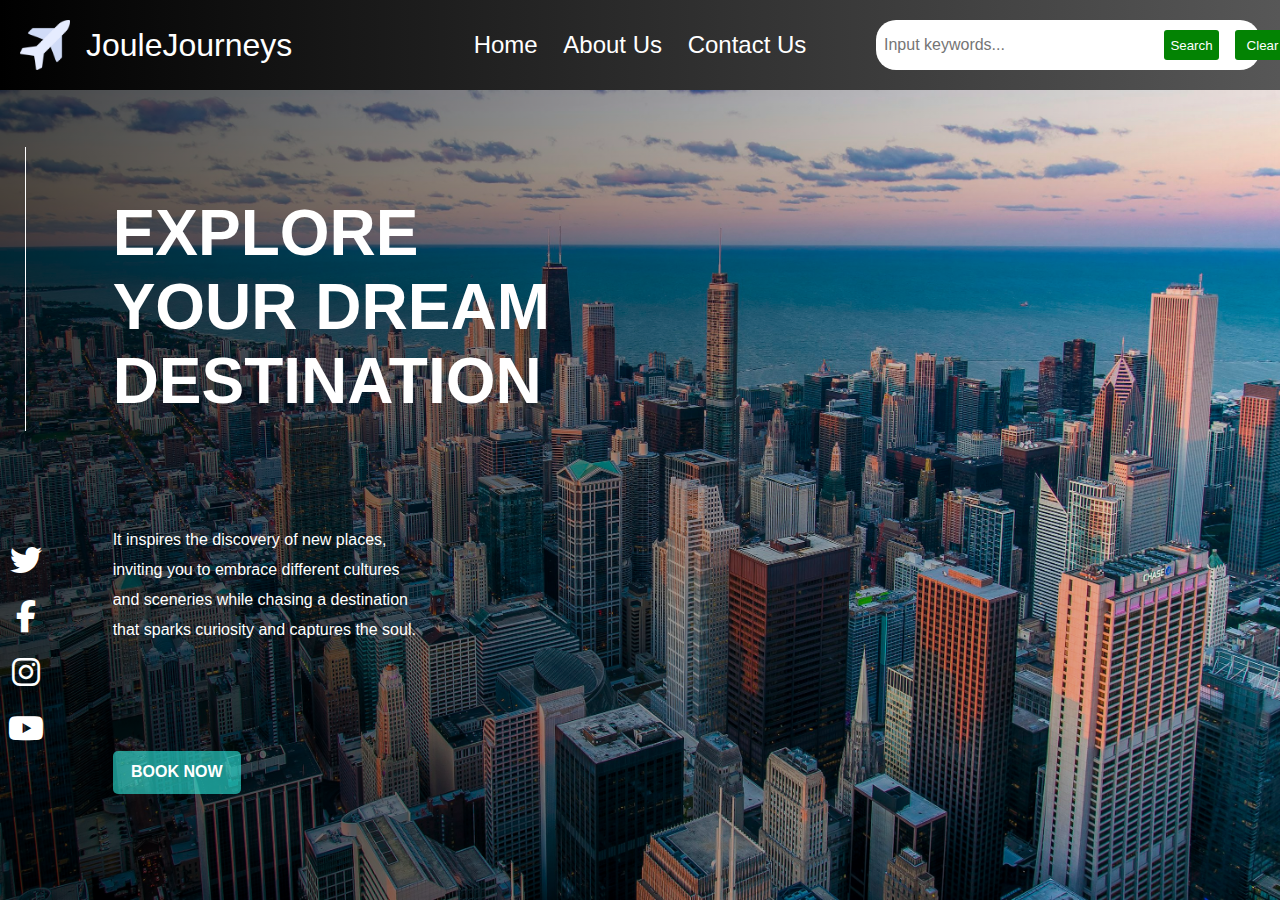
<file: index.html>
<html lang="en">
  <head>
    <meta charset="UTF-8" />
    <meta name="viewport" content="width=device-width, initial-scale=1.0" />
    <link rel="stylesheet" href="styles.css" />
    <link rel="stylesheet" href="indexStyles.css" />
    <link
      rel="stylesheet"
      href="https://cdnjs.cloudflare.com/ajax/libs/font-awesome/6.5.0/css/all.min.css"
    />
    <title>JouleJourneys: Home</title>
  </head>
  <body>
    <!-- NAVBAR -->
    <nav class="navbar">
      <div class="nav-left">
        <div class="airplane-container">
          <img
            src="images/airplane.png"
            alt="site logo"
            height="50px"
            width="50px"
          />
        </div>
        <div class="site-name">JouleJourneys</div>
      </div>
      <div class="nav-center">
        <a href="index.html">Home</a>
        <a href="about.html">About Us</a>
        <a href="contact.html">Contact Us</a>
      </div>
      <div class="nav-right">
        <div class="search-bar-container">
          <input
            type="text"
            class="search-input"
            placeholder="Input keywords..."
            id="search-input-id"
          />
        </div>
        <div class="search-btn-container">
          <div>
            <button
              type="button"
              onclick="searchRecommendation()"
              class="search-btns"
            >
              Search
            </button>
          </div>
          <div>
            <button
              type="button"
              onclick="clearRecommendation()"
              class="search-btns"
            >
              Clear
            </button>
          </div>
        </div>
      </div>
    </nav>
    <!-- MAIN SECTION -->
    <section class="main-body">
      <div class="section-links">
        <div class="vertical-line"></div>
        <div class="links-container">
          <i class="fa-brands fa-twitter"></i>
          <i class="fa-brands fa-facebook-f"></i>
          <i class="fa-brands fa-instagram"></i>
          <i class="fa-brands fa-youtube"></i>
        </div>
      </div>
      <div class="section-main">
        <div class="main-left-intro">
          <div class="desc-big">EXPLORE YOUR DREAM DESTINATION</div>
          <div class="desc-small">
            It inspires the discovery of new places, inviting you to embrace
            different cultures and sceneries while chasing a destination that
            sparks curiosity and captures the soul.
          </div>
          <button class="book-now-btn" type="button">BOOK NOW</button>
        </div>
        <div class="main-right-results">
          <div
            class="all-results-container"
            id="all-results-container-id"
          ></div>
        </div>
      </div>
    </section>
    <script src="script.js"></script>
  </body>
</html>
</file>
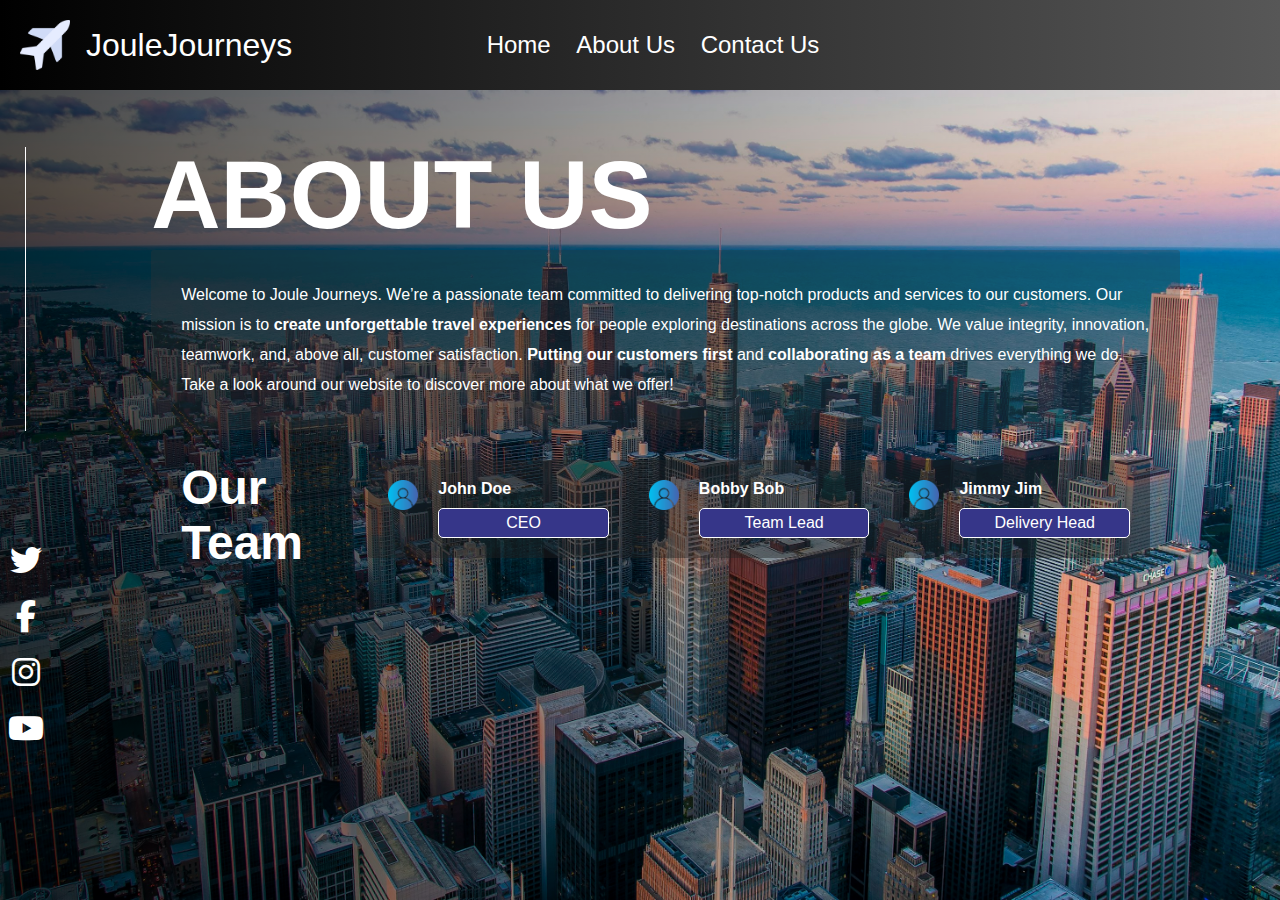
<file: about.html>
<html lang="en">
  <head>
    <meta charset="UTF-8" />
    <meta name="viewport" content="width=device-width, initial-scale=1.0" />
    <title>JouleJourneys: About Us</title>
    <link rel="stylesheet" href="styles.css" />
    <link rel="stylesheet" href="aboutStyles.css" />
    <link
      rel="stylesheet"
      href="https://cdnjs.cloudflare.com/ajax/libs/font-awesome/6.5.0/css/all.min.css"
    />
  </head>
  <body>
    <!-- NAVBAR -->
    <nav class="navbar-other">
      <div class="nav-left">
        <div class="airplane-container">
          <img
            src="images/airplane.png"
            alt="site logo"
            height="50px"
            width="50px"
          />
        </div>
        <div class="site-name">JouleJourneys</div>
      </div>
      <div class="nav-center-other">
        <a href="index.html">Home</a>
        <a href="about.html">About Us</a>
        <a href="contact.html">Contact Us</a>
      </div>
    </nav>
    <!-- MAIN SECTION -->
    <section class="main-body">
      <div class="section-links">
        <div class="vertical-line"></div>
        <div class="links-container">
          <i class="fa-brands fa-twitter"></i>
          <i class="fa-brands fa-facebook-f"></i>
          <i class="fa-brands fa-instagram"></i>
          <i class="fa-brands fa-youtube"></i>
        </div>
      </div>
      <div class="section-main">
        <h1 class="about-us-title">ABOUT US</h1>
        <div class="about-us-desc">
          Welcome to Joule Journeys. We’re a passionate team committed to
          delivering top-notch products and services to our customers. Our
          mission is to
          <span class="bold">create unforgettable travel experiences</span> for
          people exploring destinations across the globe. We value integrity,
          innovation, teamwork, and, above all, customer satisfaction.
          <span class="bold">Putting our customers first</span> and
          <span class="bold">collaborating as a team</span> drives everything we
          do. Take a look around our website to discover more about what we
          offer!
        </div>
        <div class="our-team-container">
          <h1 class="our-team-title">Our Team</h1>
          <div class="team-member-container">
            <img
              src="images/blue-pfp.png"
              alt="profile picture"
              width="30px"
              height="30px"
            />
            <div class="team-member-desc-container">
              <h6 class="member-name">John Doe</h6>
              <div class="member-position">CEO</div>
            </div>
          </div>
          <div class="team-member-container">
            <img
              src="images/blue-pfp.png"
              alt="profile picture"
              width="30px"
              height="30px"
            />
            <div class="team-member-desc-container">
              <h6 class="member-name">Bobby Bob</h6>
              <div class="member-position">Team Lead</div>
            </div>
          </div>
          <div class="team-member-container">
            <img
              src="images/blue-pfp.png"
              alt="profile picture"
              width="30px"
              height="30px"
            />
            <div class="team-member-desc-container">
              <h6 class="member-name">Jimmy Jim</h6>
              <div class="member-position">Delivery Head</div>
            </div>
          </div>
        </div>
      </div>
    </section>
  </body>
</html>
</file>
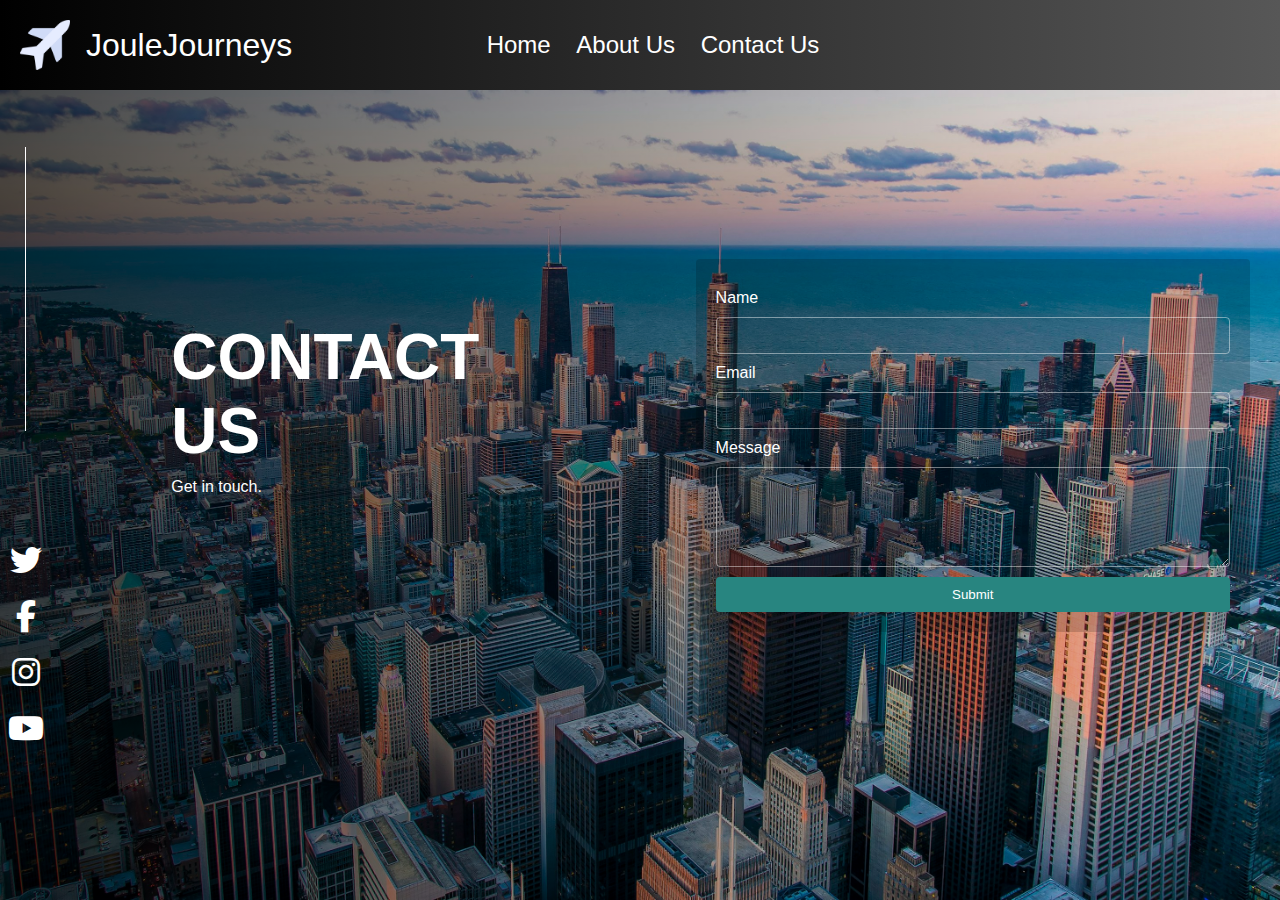
<file: contact.html>
<html lang="en">
  <head>
    <meta charset="UTF-8" />
    <meta name="viewport" content="width=device-width, initial-scale=1.0" />
    <title>JouleJourneys: Contacts Us</title>
    <link rel="stylesheet" href="styles.css" />
    <link rel="stylesheet" href="contactStyles.css" />
    <link
      rel="stylesheet"
      href="https://cdnjs.cloudflare.com/ajax/libs/font-awesome/6.5.0/css/all.min.css"
    />
  </head>
  <body>
    <!-- NAVBAR -->
    <nav class="navbar-other">
      <div class="nav-left">
        <div class="airplane-container">
          <img
            src="images/airplane.png"
            alt="site logo"
            height="50px"
            width="50px"
          />
        </div>
        <div class="site-name">JouleJourneys</div>
      </div>
      <div class="nav-center-other">
        <a href="index.html">Home</a>
        <a href="about.html">About Us</a>
        <a href="contact.html">Contact Us</a>
      </div>
    </nav>
    <!-- MAIN SECTION -->
    <section class="main-body">
      <div class="section-links">
        <div class="vertical-line"></div>
        <div class="links-container">
          <i class="fa-brands fa-twitter"></i>
          <i class="fa-brands fa-facebook-f"></i>
          <i class="fa-brands fa-instagram"></i>
          <i class="fa-brands fa-youtube"></i>
        </div>
      </div>
      <div class="section-main">
        <div class="left-section">
          <h1 class="contact-us-title">CONTACT US</h1>
          <h1 class="contact-us-desc">Get in touch.</h1>
        </div>
        <div class="right-section">
          <form class="form">
            <p class="input-desc">Name</p>
            <input type="text" class="input-name" id="contact-name-id" />
            <p class="input-desc">Email</p>
            <input type="text" class="input-email" id="contact-email-id" />
            <p class="input-desc">Message</p>
            <textarea class="input-message" id="contact-message-id"></textarea>
            <button type="button" class="btn-submit" onclick="clearMessage()">
              Submit
            </button>
          </form>
        </div>
      </div>
    </section>
    <script src="miscScript.js"></script>
  </body>
</html>
</file>
<file: styles.css>
*,
*::before,
*::after {
  box-sizing: border-box;
  padding: 0;
  margin: 0;
}

/* START OF NAVBAR */

.navbar {
  padding: 0 20px;
  display: flex;
  justify-content: space-between;
  align-items: center;
  width: 100vw;
  background: linear-gradient(to right, black, rgb(87, 87, 87));
  height: 10vh;
}

/* for contact and about us page */

.navbar-other {
  padding: 0 20px;
  display: flex;
  justify-content: flex-start;
  align-items: center;
  width: 100vw;
  background: linear-gradient(to right, black, rgb(87, 87, 87));
  height: 10vh;
}

/* for contact and about us page */

.nav-left,
.nav-center,
.nav-center-other,
.nav-right {
  width: 30vw;
}

.nav-left {
  display: flex;
  justify-content: flex-start;
  align-items: center;
  gap: 1rem;
}

.site-name {
  color: white;
  font-family: Arial, Helvetica, sans-serif;
  font-size: 2em;
}

.nav-center {
  display: flex;
  align-items: center;
  justify-content: space-evenly;
}

/* for contact and about us page */

.nav-center-other {
  display: flex;
  align-items: center;
  justify-content: space-evenly;
  margin-left: 57px;
}

/* for contact and about us page */

.nav-center a,
.nav-center-other a {
  text-decoration: none;
  color: white;
  font-size: 1.5em;
  font-family: Arial, Helvetica, sans-serif;
}

.nav-center a:hover,
.nav-center-other a:hover {
  text-decoration: underline;
}

.nav-right {
  background-color: white;
  height: 50px;
  display: flex;
  align-items: center;
  justify-content: space-between;
  border-radius: 20px;
}

.search-bar-container {
  width: 300px;
  height: 40px;
  margin-left: 0.5em;
}

.search-input {
  border: none;
  height: 40px;
  width: 280px;
  margin: 0 auto;
  display: block;
  font-size: 1rem;
  outline: none;
}

.search-btn-container {
  display: flex;
  justify-content: space-between;
  gap: 1rem;
  margin-right: 20px;
}

.search-btns {
  background-color: rgb(3, 131, 3);
  border-radius: 3px;
  border: none;
  color: white;
  width: 55px;
  height: 30px;
}

.search-btns:hover {
  cursor: pointer;
  background-color: rgb(2, 90, 2);
}

/* END OF NAVBAR */

/* Main Section Start */

.main-body {
  display: flex;
  justify-content: flex-start;
  align-items: center;
  height: 90vh;
  background-image: linear-gradient(
      to right,
      rgba(0, 0, 0, 0.718),
      rgba(0, 0, 0, 0)
    ),
    url("images/bg.jpg");
  background-size: cover;
}

.section-links {
  width: 4vw;
  height: 100%;
}

.section-main {
  width: 96vw;
  height: 100%;
}

/* Left Mini Panel Start */

.section-links {
  display: flex;
  flex-direction: column;
  align-items: center;
  justify-content: space-around;
  padding-bottom: 100px;
}

.vertical-line {
  background-color: white;
  height: 40%;
  width: 1px;
}

.links-container {
  display: flex;
  flex-direction: column;
  color: white;
  height: 200px;
  justify-content: space-between;
  align-items: center;
}

.links-container i {
  font-size: 2em;
}

/* Left Mini Panel End */

/* Main Section End */
</file>
<file: indexStyles.css>
.section-main {
  display: flex;
}

.main-left-intro {
  width: 50%;
  color: white;
  font-family: Arial, Helvetica, sans-serif;
  display: flex;
  flex-direction: column;
  justify-content: space-evenly;
  align-items: flex-start;
}

.desc-big {
  font-size: 4em;
  font-weight: bolder;
  margin: 0 10%;
}

.desc-small {
  margin-left: 10%;
  max-width: 50%;
  line-height: 30px;
}

.book-now-btn {
  margin-left: 10%;
  padding: 2% 3%;
  background-color: rgba(47, 255, 241, 0.548);
  border: none;
  color: white;
  font-weight: bold;
  border-radius: 5px;
  font-size: 16px;
}

.book-now-btn:hover {
  background-color: rgba(30, 161, 153, 0.548);
  cursor: pointer;
}

.main-right-results {
  width: 50%;
  height: 100%;
  display: flex;
  justify-content: center;
  align-items: center;
}

.all-results-container {
  display: flex;
  flex-direction: column;
  justify-content: start;
  gap: 1em;
  align-items: center;
  height: 550px;
  width: 600px;
  overflow-y: auto;
}

.result-container {
  height: 470px;
  width: 80%;
  background-color: white;
  border-radius: 5px;
  box-shadow: 3px 3px 5px black;
  font-family: Arial, Helvetica, sans-serif;
}

.location-img {
  width: 100%;
  height: auto;
  border-radius: 5px 5px 0 0;
}

.desc-container {
  padding: 15px 15px;
}

.location-name {
  font-weight: bold;
  font-size: 24px;
}

.location-desc {
  color: rgb(77, 77, 77);
  font-size: 15px;
  margin-top: 5px;
}

.visit-btn {
  margin-top: 5px;
  padding: 2% 4%;
  background-color: rgb(0, 116, 108);
  border: none;
  color: white;
  border-radius: 5px;
  font-size: 14px;
}

.visit-btn:hover {
  background-color: rgb(0, 79, 74);
  cursor: pointer;
}

/* SCROLLBAR CUSTOM START*/

/* Target the scrollbar track */
.all-results-container::-webkit-scrollbar {
  width: 8px;
}

/* Background of the scrollbar */
.all-results-container::-webkit-scrollbar-track {
  background: #f1f1f1;
  border-radius: 10px;
}

/* The draggable handle */
.all-results-container::-webkit-scrollbar-thumb {
  background: #888;
  border-radius: 10px;
}

/* On hover */
.all-results-container::-webkit-scrollbar-thumb:hover {
  background: #555;
}

/* SCROLLBAR CUSTOM END */
</file>
<file: aboutStyles.css>
.section-main {
  padding: 50px 100px;
  color: white;
  font-family: Arial, Helvetica, sans-serif;
}

.about-us-title {
  font-size: 6em;
  font-weight: bolder;
}

.about-us-desc {
  background-color: rgba(51, 51, 51, 0.304);
  padding: 30px;
  border-radius: 3px;
  font-weight: normal;
  line-height: 30px;
}

.bold {
  font-weight: bolder;
}

.our-team-container {
  padding: 30px;
  border-radius: 3px;
  display: flex;
  justify-content: space-between;
  align-items: flex-start;
}

.our-team-title {
  font-size: 3em;
  font-weight: bolder;
}

.team-member-container {
  display: flex;
  gap: 20px;
  justify-content: space-between;
  align-items: flex-start;
  background-color: rgba(35, 35, 35, 0.441);
  border-radius: 3px;
  padding: 20px;
  width: 300px;
}

.team-member-desc-container {
  flex-grow: 5;
}

.member-name {
  font-size: 16px;
}

.member-position {
  margin-top: 10px;
  background-color: rgb(54, 54, 137);
  padding: 5px;
  border-radius: 5px;
  text-align: center;
  border: 1px solid white;
}
</file>
<file: contactStyles.css>
.section-main {
  display: flex;
  color: white;
  font-family: Arial, Helvetica, sans-serif;
}

.left-section {
  width: 50%;
  padding: 30px 120px;
}

.contact-us-title {
  font-size: 4em;
  font-weight: bolder;
  margin-top: 200px;
}

.contact-us-desc {
  font-size: 1em;
  font-weight: normal;
  margin-top: 10px;
}

.right-section {
  width: 50%;
  padding: 30px;
}

.form {
  background-color: rgba(0, 0, 0, 0.16);
  border-radius: 4px;
  margin-top: 25%;
  padding: 20px;
}

.form > * {
  margin-top: 10px;
}

input,
textarea {
  width: 100%;
  background-color: transparent;
  border: 1px solid rgba(255, 255, 255, 0.445);
  border-radius: 4px;
  color: white;
  padding: 10px;
}

textarea {
  height: 100px;
}

.btn-submit {
  display: block;
  padding: 10px;
  text-align: center;
  width: 100%;
  color: white;
  background-color: rgb(40, 133, 128);
  border: none;
  border-radius: 4px;
}

.btn-submit:hover {
  background-color: rgb(34, 113, 109);
  cursor: pointer;
}
</file>
